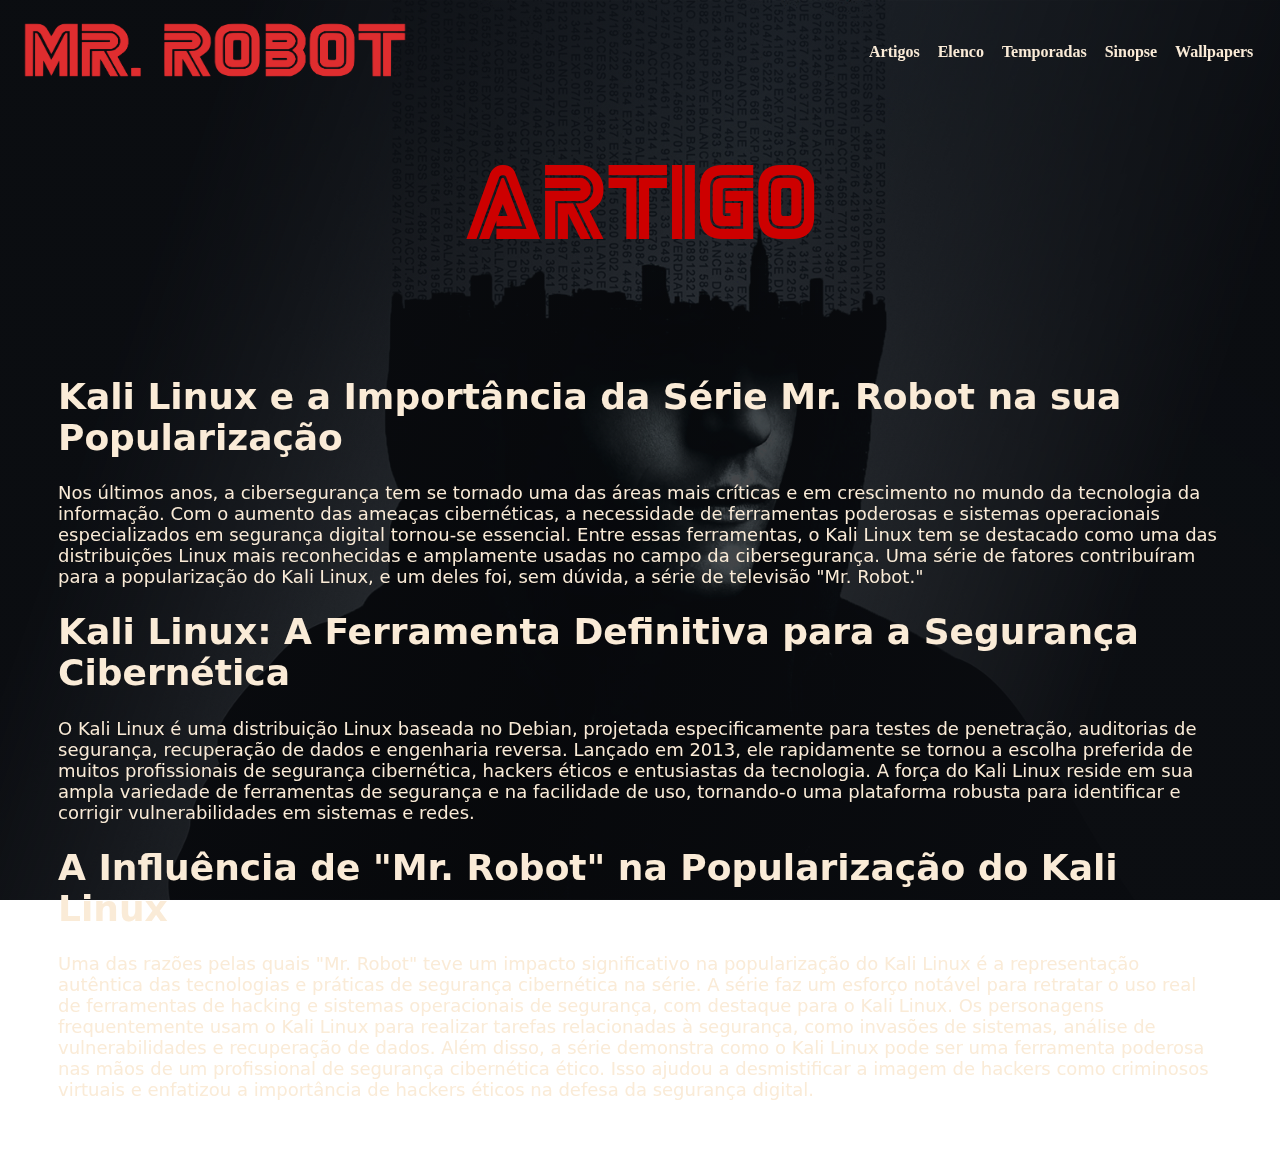
<file: Artigos.html>
<!DOCTYPE html>
<html lang="pt-br">
<head>
    <meta charset='utf-8'>
    <meta http-equiv='X-UA-Compatible' content='IE=edge'>
    <meta name='viewport' content='width=device-width, initial-scale=1'>
    <link rel="stylesheet" href="style.css">
    <title>Mr Robot</title>
</head>

<body>
    <div id="background">
        <figure>
            <img src="IMG/Artigo.jpg" alt="">
          </figure>
    </div>
    <div id="app">
        <header>
            <a href="index.html" class="navigation__link"><img src="Mr._Robot_Logo.svg.png" alt="LOGO">
            </a> 
            <ul class="navigation">
                <li>
                    <a href="Artigos.html" class="navigation__link">Artigos</a>
                    <a href="Elenco.html" class="navigation__link">Elenco</a>
                    <a href="Temporadas.html" class="navigation__link">Temporadas</a>
                    <a href="Sinopse.html" class="navigation__link">Sinopse</a>
                    <a href="https://wall.alphacoders.com/by_sub_category.php?id=240105&name=Mr.+Robot+Wallpapers" class="navigation__link">Wallpapers</a>
                    
                </li>
            </ul>
        </header>
    </div>
    
    <div id="Temporadas">
        <h1><IMg src="IMG/ARTIGO 1.png" alt="sinopse"></h1>
    </div>

    <div class="mainart">
        <h1>Kali Linux e a Importância da Série Mr. Robot na sua Popularização </h1>
        <p>Nos últimos anos, a cibersegurança tem se tornado uma das áreas mais críticas e em crescimento no mundo da tecnologia da informação. Com o aumento das ameaças cibernéticas, a necessidade de ferramentas poderosas e sistemas operacionais especializados em segurança digital tornou-se essencial. Entre essas ferramentas, o Kali Linux tem se destacado como uma das distribuições Linux mais reconhecidas e amplamente usadas no campo da cibersegurança. Uma série de fatores contribuíram para a popularização do Kali Linux, e um deles foi, sem dúvida, a série de televisão "Mr. Robot."</p>
        <h1>Kali Linux: A Ferramenta Definitiva para a Segurança Cibernética</h1>
        <p>O Kali Linux é uma distribuição Linux baseada no Debian, projetada especificamente para testes de penetração, auditorias de segurança, recuperação de dados e engenharia reversa. Lançado em 2013, ele rapidamente se tornou a escolha preferida de muitos profissionais de segurança cibernética, hackers éticos e entusiastas da tecnologia. A força do Kali Linux reside em sua ampla variedade de ferramentas de segurança e na facilidade de uso, tornando-o uma plataforma robusta para identificar e corrigir vulnerabilidades em sistemas e redes.</p>
        <h1>A Influência de "Mr. Robot" na Popularização do Kali Linux</h1>
        <p>Uma das razões pelas quais "Mr. Robot" teve um impacto significativo na popularização do Kali Linux é a representação autêntica das tecnologias e práticas de segurança cibernética na série. A série faz um esforço notável para retratar o uso real de ferramentas de hacking e sistemas operacionais de segurança, com destaque para o Kali Linux. Os personagens frequentemente usam o Kali Linux para realizar tarefas relacionadas à segurança, como invasões de sistemas, análise de vulnerabilidades e recuperação de dados.

            Além disso, a série demonstra como o Kali Linux pode ser uma ferramenta poderosa nas mãos de um profissional de segurança cibernética ético. Isso ajudou a desmistificar a imagem de hackers como criminosos virtuais e enfatizou a importância de hackers éticos na defesa da segurança digital.</p>
    </div>

        


    
</body>
</html>
</file>
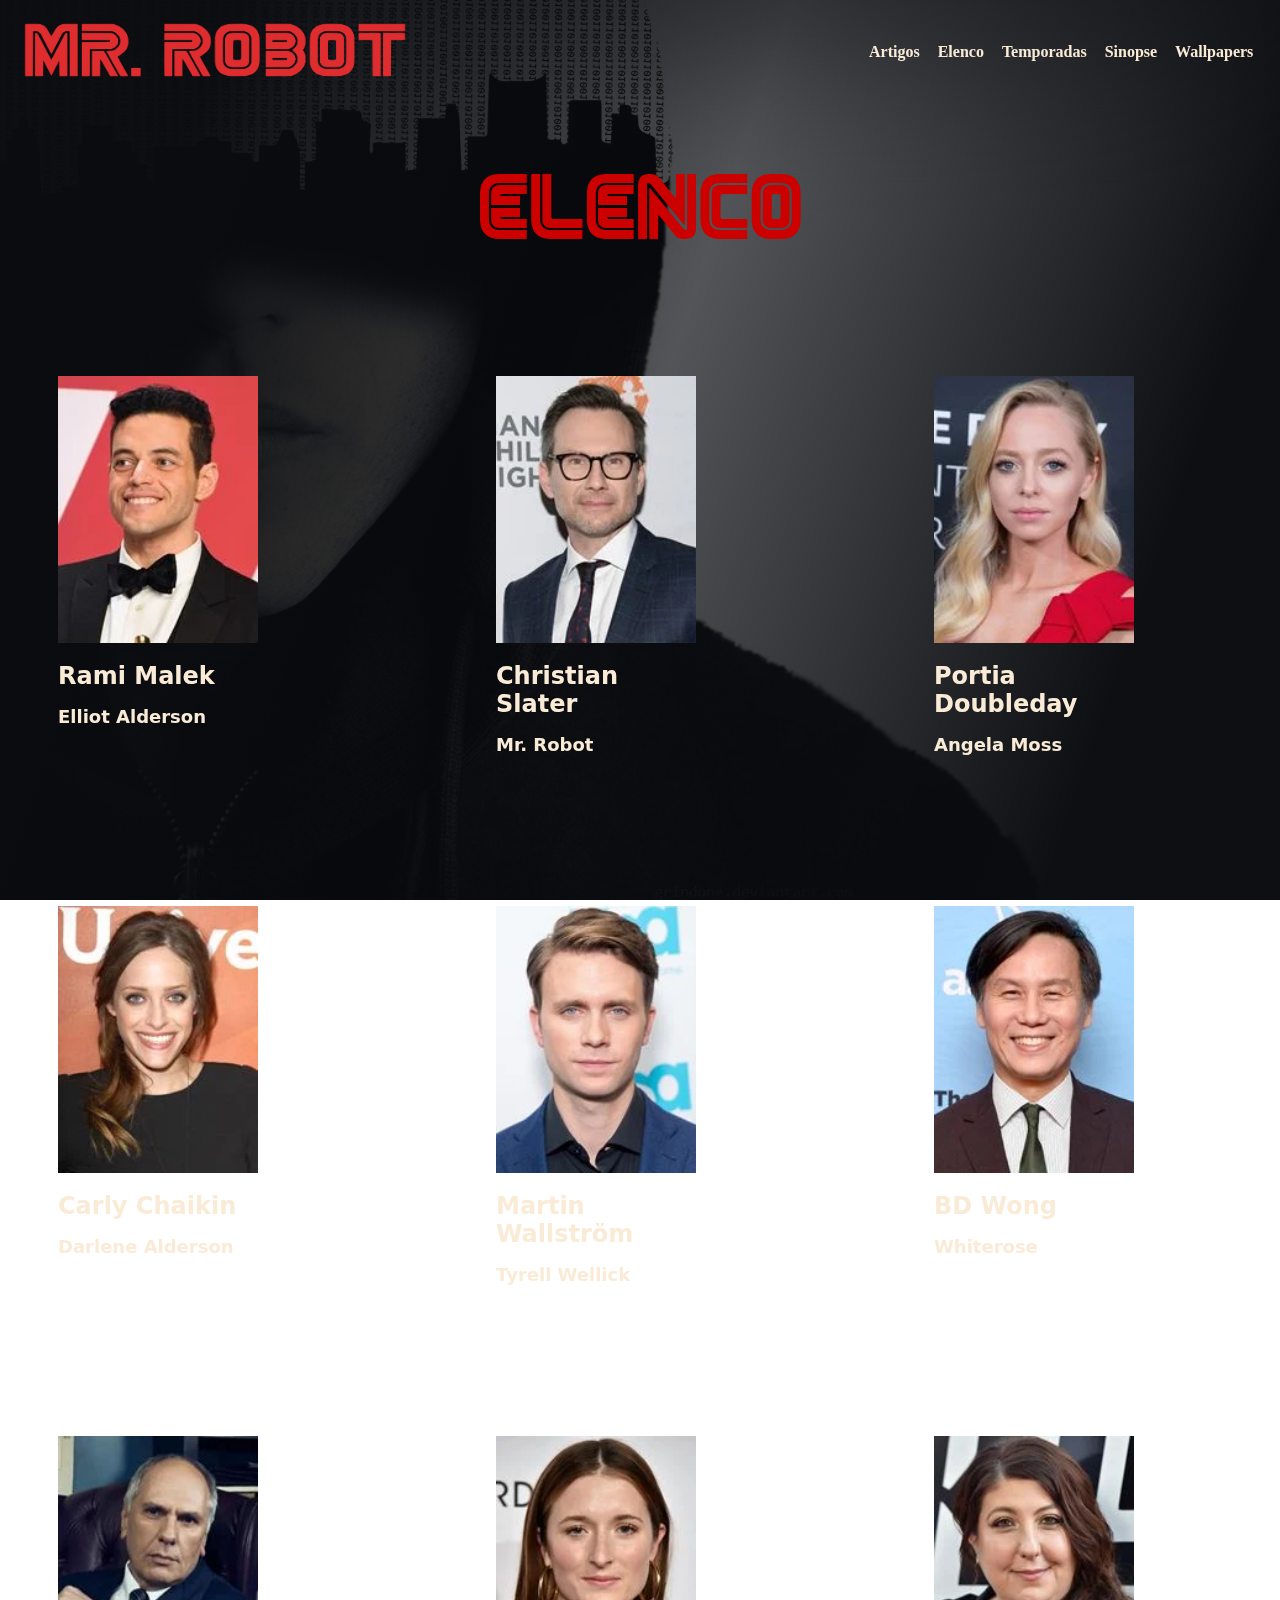
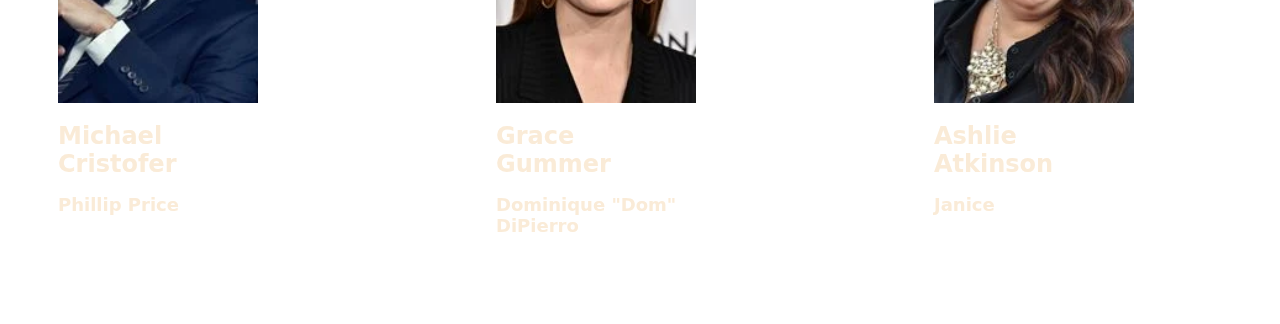
<file: Elenco.html>
<!DOCTYPE html>
<html lang="pt-br">
<head>
    <meta charset='utf-8'>
    <meta http-equiv='X-UA-Compatible' content='IE=edge'>
    <meta name='viewport' content='width=device-width, initial-scale=1'>
    <link rel="stylesheet" href="style.css">
    <title>Mr Robot</title>
</head>

<body>
    <div id="background">
        <figure>
            <img src="IMG/Elenco.jpg" alt="">
          </figure>
    </div>
    <div id="app">
        <header>
            <a href="index.html" class="navigation__link"><img src="Mr._Robot_Logo.svg.png" alt="LOGO">
            </a> 
            <ul class="navigation">
                <li>
                    <a href="Artigos.html" class="navigation__link">Artigos</a>
                    <a href="Elenco.html" class="navigation__link">Elenco</a>
                    <a href="Temporadas.html" class="navigation__link">Temporadas</a>
                    <a href="Sinopse.html" class="navigation__link">Sinopse</a>
                    <a href="https://wall.alphacoders.com/by_sub_category.php?id=240105&name=Mr.+Robot+Wallpapers" class="navigation__link">Wallpapers</a>
                    
                </li>
            </ul>
        </header>
    </div>

    <div id="Temporadas">
        <h1><IMg src="IMG/Elenco text.png" alt="Elenco"></h1>
    </div>

    <div class="main">

        <table>

        <tr>

        <div class="card card1">
            <img src="Elenco/Rami Malek.webp" alt="">
            <h1>Rami Malek</h1>
            <h2>Elliot Alderson</h2>
        </div>
        
        <div class="card card2">
            <img src="Elenco/Christian Slater.webp" alt="">
            <h1>Christian Slater</h1>
            <h2>Mr. Robot</h2>
        </div>
        
        <div class="card card3">
            <img src="Elenco/Portia Doubleday.webp" alt="Portia Doubleday">
            <h1>Portia Doubleday</h1>
            <h2>Angela Moss</h2>
        </div>
    </tr>

    <tr>
        
        <div class="card card4">
            <img src="Elenco/Carly Chaikin.webp" alt="Carly Chaikin">
            <h1>Carly Chaikin</h1>
            <h2>Darlene Alderson</h2>
        </div>
        
        <div class="card card5">
            <img src="Elenco/Martin Wallström.webp" alt="Martin Wallström">
            <h1>Martin Wallström</h1>
            <h2>Tyrell Wellick</h2>
        </div>

        <div class="card card6">
            <img src="Elenco/BD Wong.webp" alt="BD Wong">
            <h1>BD Wong</h1>
            <h2>Whiterose</h2>
        </div>

    </tr>

    <tr>

        <div class="card card7">
            <img src="Elenco/Michael Cristofer.webp" alt="Michael Cristofer">
            <h1>Michael Cristofer</h1>
            <h2>Phillip Price</h2>
        </div>

        <div class="card card8">
            <img src="Elenco/Grace Gummer.webp" alt="Grace Gummer">
            <h1>Grace Gummer</h1>
            <h2>Dominique "Dom" DiPierro</h2>
        </div>

        <div class="card card9">
            <img src="Elenco/Ashlie Atkinson.webp" alt="Ashlie Atkinson">
            <h1>Ashlie Atkinson</h1>
            <h2>Janice</h2>
        </div>

    </tr>

</table>

    </div>
   
    

</body>
</html>
</file>
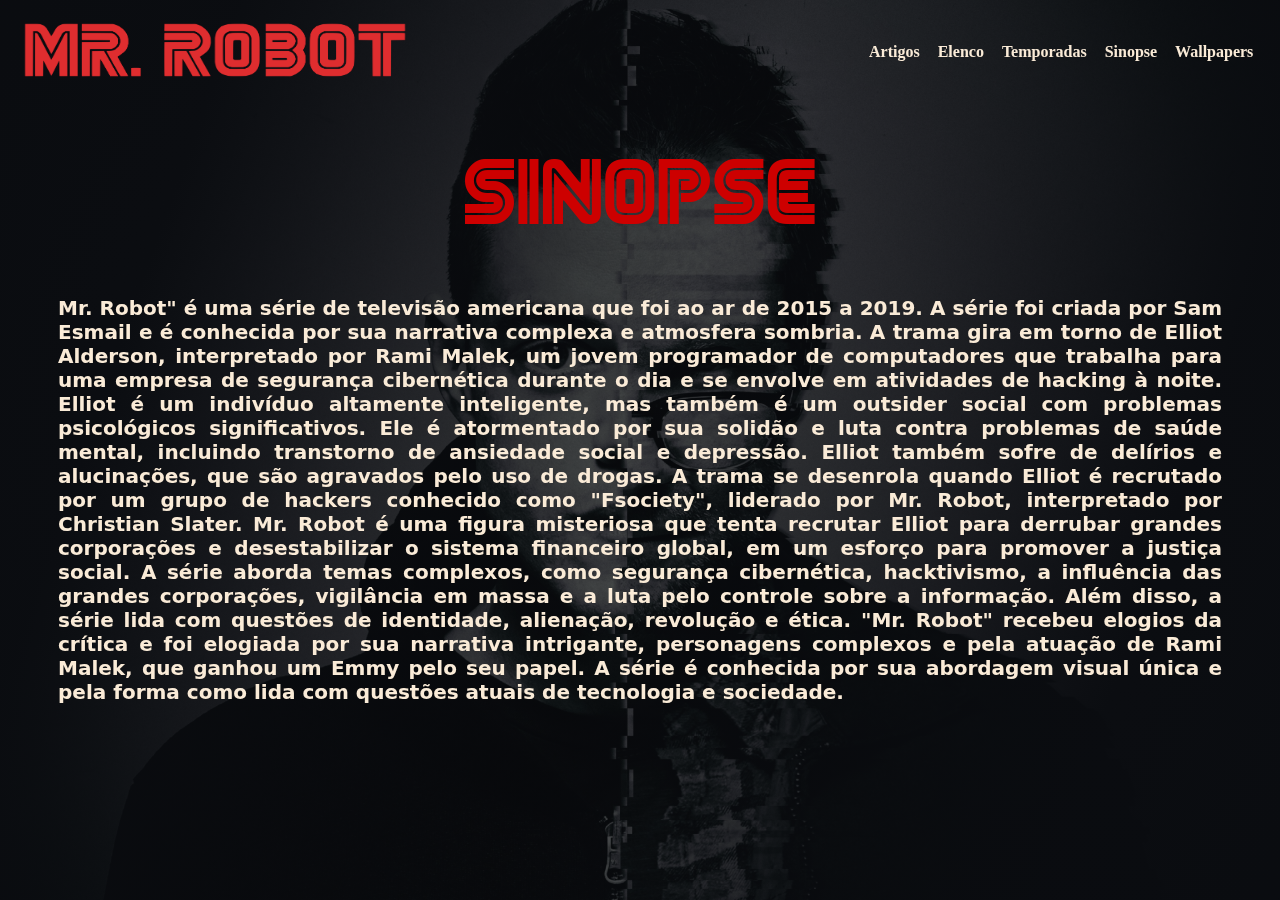
<file: Sinopse.html>
<!DOCTYPE html>
<html lang="pt-br">
<head>
    <meta charset='utf-8'>
    <meta http-equiv='X-UA-Compatible' content='IE=edge'>
    <meta name='viewport' content='width=device-width, initial-scale=1'>
    <link rel="stylesheet" href="style.css">
    <title>Mr Robot</title>
</head>

<body>
    <div id="background">
        <figure>
            <img src="IMG/Mr-Robot-face-off-tv-show.jpg" alt="">
          </figure>
    </div>
    <div id="app">
        <header>
            <a href="index.html" class="navigation__link"><img src="Mr._Robot_Logo.svg.png" alt="LOGO">
            </a> 
            <ul class="navigation">
                <li>
                    <a href="Artigos.html" class="navigation__link">Artigos</a>
                    <a href="Elenco.html" class="navigation__link">Elenco</a>
                    <a href="Temporadas.html" class="navigation__link">Temporadas</a>
                    <a href="Sinopse.html" class="navigation__link">Sinopse</a>
                    <a href="https://wall.alphacoders.com/by_sub_category.php?id=240105&name=Mr.+Robot+Wallpapers" class="navigation__link">Wallpapers</a>
                    
                </li>
            </ul>
        </header>
    </div>

    <div id="Sinopse">
        <h1><IMg src="IMG/sinopse.png" alt="sinopse"></h1>
    </div>

    <div class="mainsinop">
      <h1>Mr. Robot" é uma série de televisão americana que foi ao ar de 2015 a 2019. A série foi criada por Sam Esmail e é conhecida por sua narrativa complexa e atmosfera sombria. A trama gira em torno de Elliot Alderson, interpretado por Rami Malek, um jovem programador de computadores que trabalha para uma empresa de segurança cibernética durante o dia e se envolve em atividades de hacking à noite. Elliot é um indivíduo altamente inteligente, mas também é um outsider social com problemas psicológicos significativos. Ele é atormentado por sua solidão e luta contra problemas de saúde mental, incluindo transtorno de ansiedade social e depressão. Elliot também sofre de delírios e alucinações, que são agravados pelo uso de drogas. A trama se desenrola quando Elliot é recrutado por um grupo de hackers conhecido como "Fsociety", liderado por Mr. Robot, interpretado por Christian Slater. Mr. Robot é uma figura misteriosa que tenta recrutar Elliot para derrubar grandes corporações e desestabilizar o sistema financeiro global, em um esforço para promover a justiça social. A série aborda temas complexos, como segurança cibernética, hacktivismo, a influência das grandes corporações, vigilância em massa e a luta pelo controle sobre a informação. Além disso, a série lida com questões de identidade, alienação, revolução e ética. "Mr. Robot" recebeu elogios da crítica e foi elogiada por sua narrativa intrigante, personagens complexos e pela atuação de Rami Malek, que ganhou um Emmy pelo seu papel. A série é conhecida por sua abordagem visual única e pela forma como lida com questões atuais de tecnologia e sociedade.</h1>
    </div>

  
</body>
</html>
</file>
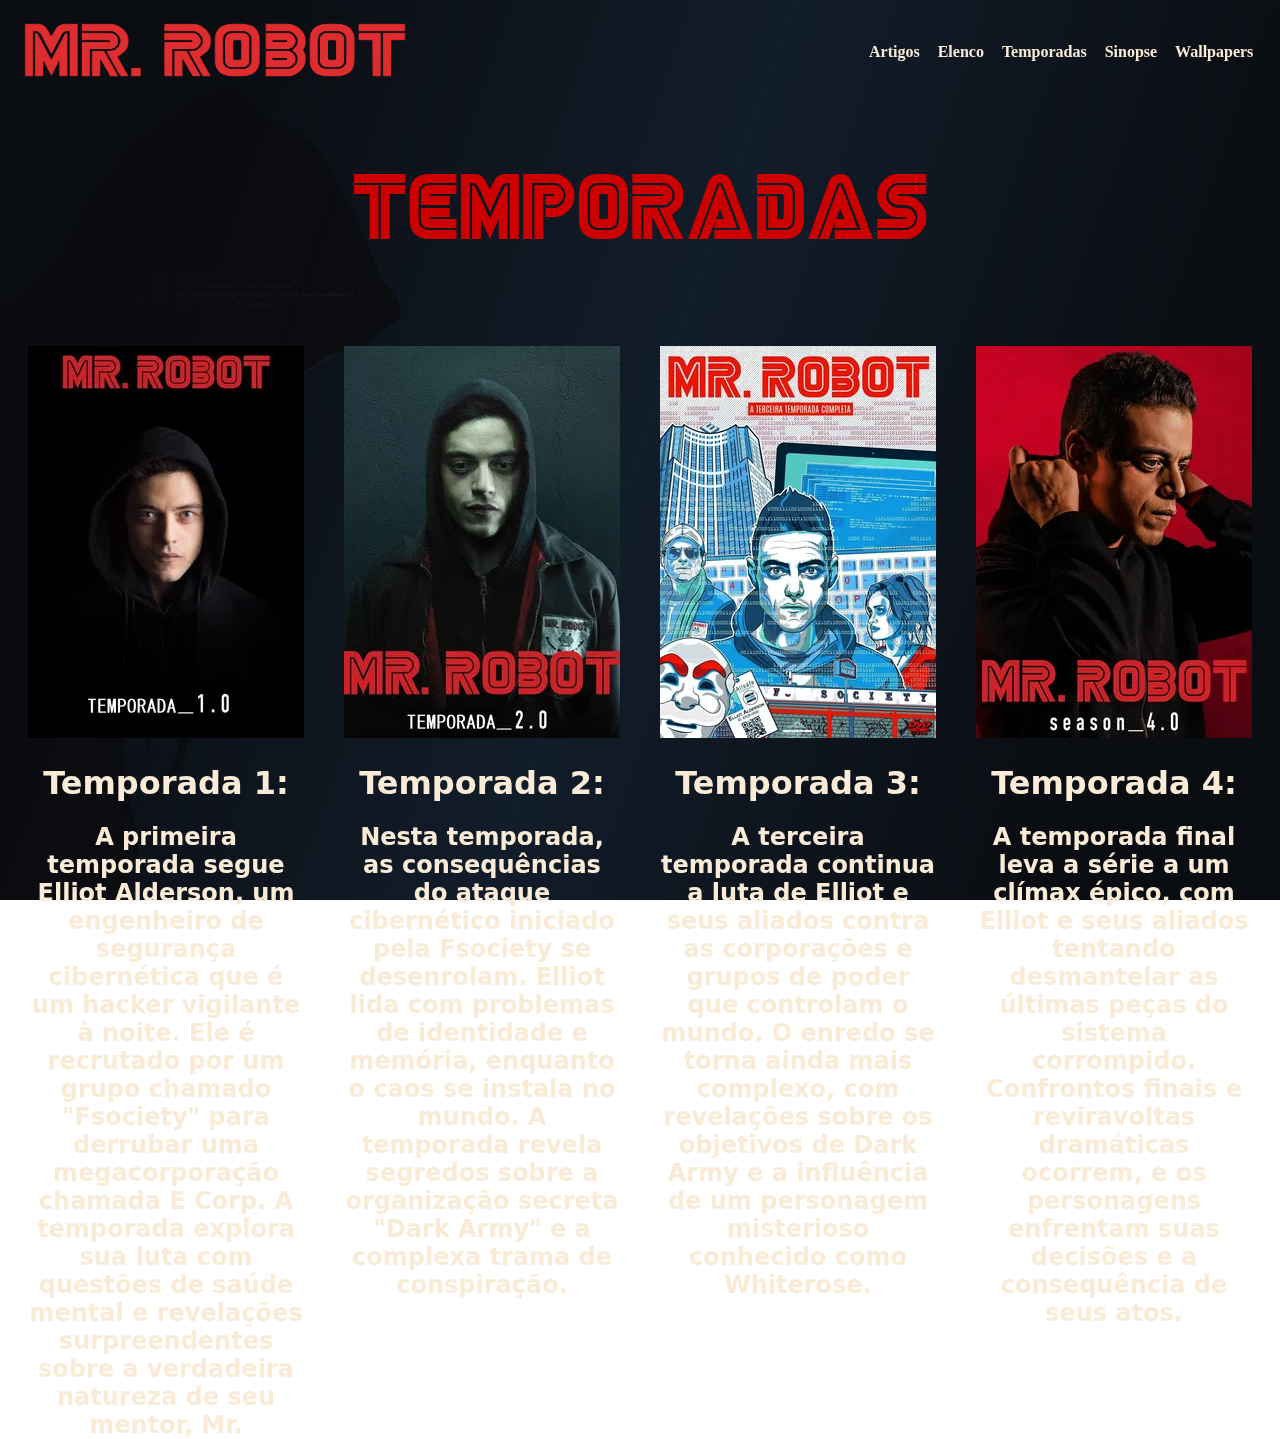
<file: Temporadas.html>
<!DOCTYPE html>
<html lang="pt-br">
<head>
    <meta charset='utf-8'>
    <meta http-equiv='X-UA-Compatible' content='IE=edge'>
    <meta name='viewport' content='width=device-width, initial-scale=1'>
    <link rel="stylesheet" href="style.css">
    <title>Mr Robot</title>
</head>

<body>
    <div id="background">
        <figure>
            <img src="IMG/Temp.png" alt="">
          </figure>
    </div>
    <div id="app">
        <header>
            <a href="index.html" class="navigation__link"><img src="Mr._Robot_Logo.svg.png" alt="LOGO">
            </a> 
            <ul class="navigation">
                <li>
                    <a href="Artigos.html" class="navigation__link">Artigos</a>
                    <a href="Elenco.html" class="navigation__link">Elenco</a>
                    <a href="Temporadas.html" class="navigation__link">Temporadas</a>
                    <a href="Sinopse.html" class="navigation__link">Sinopse</a>
                    <a href="https://wall.alphacoders.com/by_sub_category.php?id=240105&name=Mr.+Robot+Wallpapers" class="navigation__link">Wallpapers</a>
                    
                </li>
            </ul>
        </header>
    </div>
    
    <div id="Temporadas">
        <h1><IMg src="IMG/Temporadas.png" alt="TEMPORADAS"></h1>
    </div>

    <div class="maintemp">
        <div class="temp card1">
            <img src="Temporada/temporada-1.webp" alt="temporada-1">
            <h1>Temporada 1:</h1>
            <h2>A primeira temporada segue Elliot Alderson, um engenheiro de segurança cibernética que é um hacker vigilante à noite. Ele é recrutado por um grupo chamado "Fsociety" para derrubar uma megacorporação chamada E Corp. A temporada explora sua luta com questões de saúde mental e revelações surpreendentes sobre a verdadeira natureza de seu mentor, Mr.
            </h2>
        </div>

        <div class="temp card2">
            <img src="Temporada/temporada-2.webp" alt="temporada-2">
            <h1>Temporada 2:</h1>
            <h2>Nesta temporada, as consequências do ataque cibernético iniciado pela Fsociety se desenrolam. Elliot lida com problemas de identidade e memória, enquanto o caos se instala no mundo. A temporada revela segredos sobre a organização secreta "Dark Army" e a complexa trama de conspiração.
            </h2>
        </div>

        <div class="temp card3">
            <img src="Temporada/temporada-3.webp" alt="temporada-3">
            <h1>Temporada 3:</h1>
            <h2>A terceira temporada continua a luta de Elliot e seus aliados contra as corporações e grupos de poder que controlam o mundo. O enredo se torna ainda mais complexo, com revelações sobre os objetivos de Dark Army e a influência de um personagem misterioso conhecido como Whiterose.
            </h2>
        </div>

        <div class="temp card4">
            <img src="Temporada/temporada-4.webp" alt="temporada-4">
            <h1>Temporada 4:</h1>
            <h2>A temporada final leva a série a um clímax épico, com Elliot e seus aliados tentando desmantelar as últimas peças do sistema corrompido. Confrontos finais e reviravoltas dramáticas ocorrem, e os personagens enfrentam suas decisões e a consequência de seus atos.
                
            </h2>
        </div>

    </div>

</body>
</html>
</file>
<file: style.css>
@import url(background.css);
@import url(header.css);


*{
    margin: 0px, 0px, 0px;
    
}
#Sobre {
    display: grid;
    place-items: center;
    min-height: 80vh;
}

.world {
    font-family: monospace;
    border-right: 10px solid;
    width: 12ch;
    white-space: nowrap;
    overflow: hidden;
    animation: typing 2s steps(10), blinking 0.5s infinite step-end alternate;
    font-size: 28px; /* 28px */
    color: green;
  }
  @keyframes typing {
    from {
      width: 0;
    }
  }
  
  @keyframes blinking {
    50% {
      border-color: transparent
    }
  }
#Elenco {
    font-size: 50px;
    font-family: system-ui, -apple-system, BlinkMacSystemFont, 'Segoe UI',
    Roboto, Oxygen, Ubuntu, Cantarell, 'Open Sans', 'Helvetica Neue', sans-serif;
    color: antiquewhite;
    text-align: center;
    margin-right: 0;
    padding: 15px 0;
    margin-left: 0;
    
}

.main {
    display: grid;
    grid-template-columns: repeat(3, 3fr);
    grid-gap: 50px;
    font-size: 18px
    
}

.card {
    margin: 50px;
    width: 200px;
    height: 380px;
    font-family: system-ui, -apple-system, BlinkMacSystemFont, 'Segoe UI',
    Roboto, Oxygen, Ubuntu, Cantarell, 'Open Sans', 'Helvetica Neue', sans-serif;
    color: antiquewhite;
    font-size: 12px;
}

.card>img{
    
    width: 100%;
    
}

#Temporadas {
    font-size: 40px;
    font-family: system-ui, -apple-system, BlinkMacSystemFont, 'Segoe UI',
    Roboto, Oxygen, Ubuntu, Cantarell, 'Open Sans', 'Helvetica Neue', sans-serif;
    color: antiquewhite;
    text-align: center;
    margin-right: 0;
    padding: 15px 0;
    margin-left: 0;
    
    
}

.maintemp {
    display: flex;
    justify-content: center;
    text-align: center;
}

.temp {
    margin: 20px;
    font-family: system-ui, -apple-system, BlinkMacSystemFont, 'Segoe UI',
    Roboto, Oxygen, Ubuntu, Cantarell, 'Open Sans', 'Helvetica Neue', sans-serif;
    color: antiquewhite;
    width: 300px;
    height: 350px;
    
}

.temp>img{
    width: 100%;

}

#Sinopse {
    font-size: 40px;
    font-family: system-ui, -apple-system, BlinkMacSystemFont, 'Segoe UI',
    Roboto, Oxygen, Ubuntu, Cantarell, 'Open Sans', 'Helvetica Neue', sans-serif;
    color: white;
    text-align: center;
    margin-right: 0;
    margin-left: 0;
}

.mainsinop {
    font-size: 10px;
    font-family: system-ui, -apple-system, BlinkMacSystemFont, 'Segoe UI',
    Roboto, Oxygen, Ubuntu, Cantarell, 'Open Sans', 'Helvetica Neue', sans-serif;
    color: antiquewhite;
    text-align: justify;
    margin: 50px;
    padding: -50px;
}

.mainart {
    font-size: 18px;
    font-family: system-ui, -apple-system, BlinkMacSystemFont, 'Segoe UI',
    Roboto, Oxygen, Ubuntu, Cantarell, 'Open Sans', 'Helvetica Neue', sans-serif;
    color: antiquewhite;
    text-align: left;
    margin: 50px;
    padding: -50px;
}
</file>
